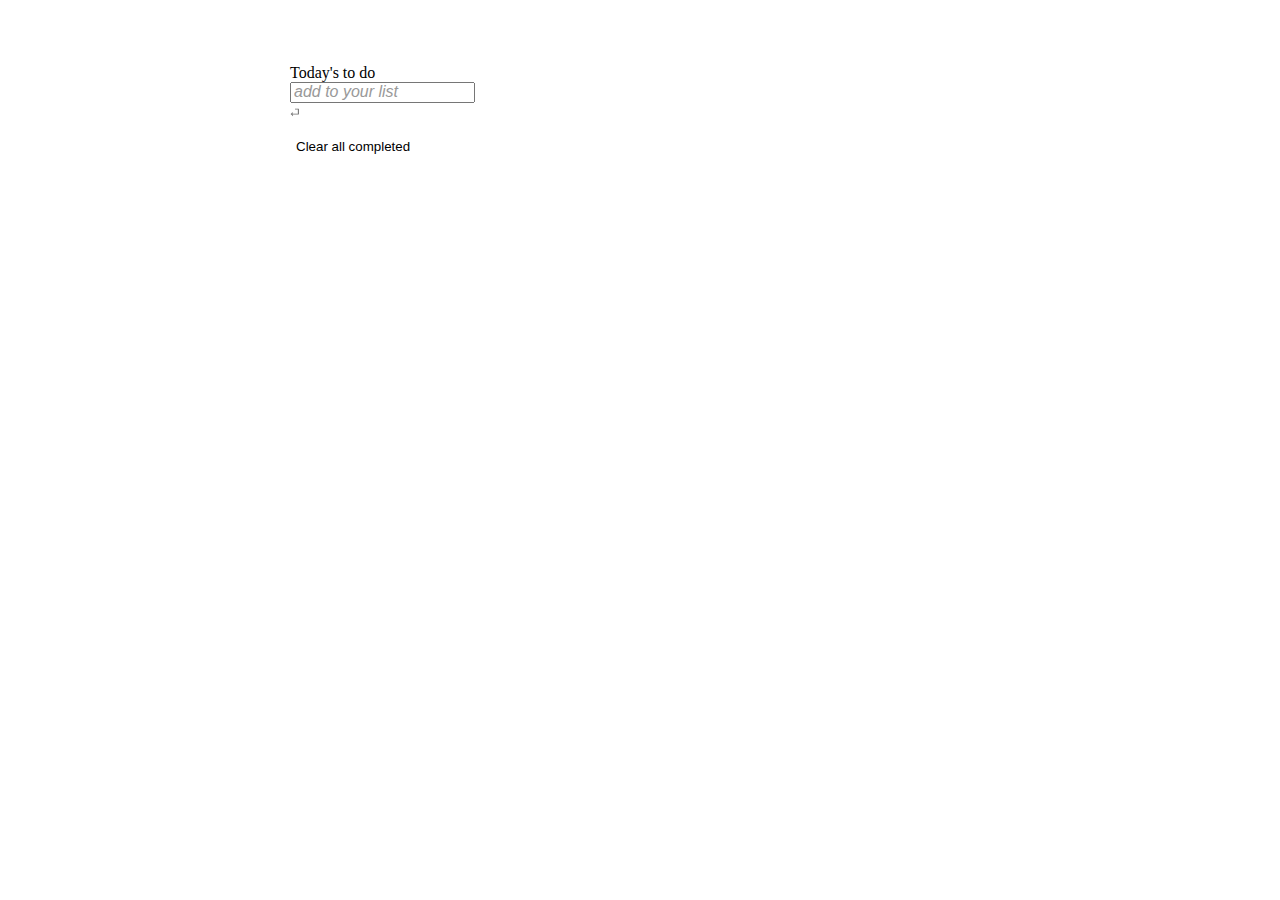
<file: dist/index.html>
<!DOCTYPE html>
<html lang="en">
  <head>
    <meta charset="UTF-8" />
    <meta name="viewport" content="width=device-width, initial-scale=1.0" />
    <title>To Do List</title>
    <link
      rel="stylesheet"
      href="https://cdnjs.cloudflare.com/ajax/libs/font-awesome/6.3.0/css/all.min.css"
      integrity="sha512-SzlrxWUlpfuzQ+pcUCosxcglQRNAq/DZjVsC0lE40xsADsfeQoEypE+enwcOiGjk/bSuGGKHEyjSoQ1zVisanQ=="
      crossorigin="anonymous"
      referrerpolicy="no-referrer"
    />
    <link
      rel="stylesheet"
      href="https://cdn.jsdelivr.net/npm/bootstrap@5.2.3/dist/css/bootstrap.min.css"
      integrity="sha384-rbsA2VBKQhggwzxH7pPCaAqO46MgnOM80zW1RWuH61DGLwZJEdK2Kadq2F9CUG65"
      crossorigin="anonymous"
    />
  <script defer src="main.js"></script></head>
  <body>
    <div class="todolist-container shadow p-3 mb-5 bg-white rounded">
      <div
        class="d-flex justify-content-between border-bottom border-opacity-10 p-3"
      >
        <div><span>Today's to do</span></div>
        <div>
          <span><i class="fa-solid fa-rotate"></i></span>
        </div>
      </div>
      <div
        class="border-bottom border-opacity-10 p-3 d-flex justify-content-between"
      >
        <div>
          <input
            type="text"
            class="border-0 addList"
            placeholder="add to your list"
            id="add"
          />
        </div>
        <div>
          <img class="arrow" src="img/R.png" alt="arrow" />
        </div>
      </div>
      <ul id="todolist" class="list-unstyled"></ul>
      <div class="text-center mb-3">
        <button id="clear">Clear all completed</button>
      </div>
    </div>
    <script src="https://cdn.jsdelivr.net/npm/bootstrap@5.2.3/dist/js/bootstrap.min.js"></script>
  </body>
</html>
</file>
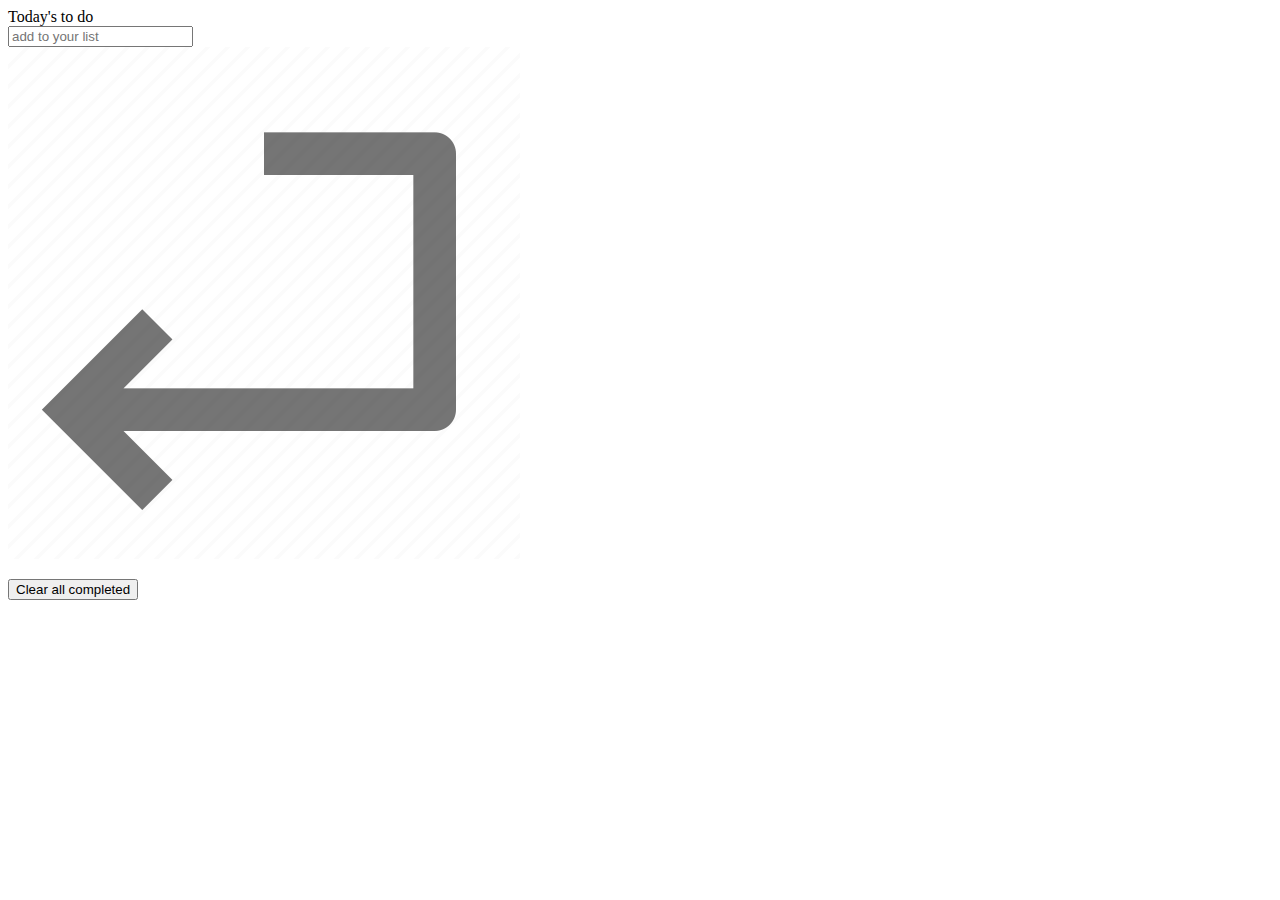
<file: src/index.html>
<!DOCTYPE html>
<html lang="en">
  <head>
    <meta charset="UTF-8" />
    <meta name="viewport" content="width=device-width, initial-scale=1.0" />
    <title>To Do List</title>
    <link
      rel="stylesheet"
      href="https://cdnjs.cloudflare.com/ajax/libs/font-awesome/6.3.0/css/all.min.css"
      integrity="sha512-SzlrxWUlpfuzQ+pcUCosxcglQRNAq/DZjVsC0lE40xsADsfeQoEypE+enwcOiGjk/bSuGGKHEyjSoQ1zVisanQ=="
      crossorigin="anonymous"
      referrerpolicy="no-referrer"
    />
    <link
      rel="stylesheet"
      href="https://cdn.jsdelivr.net/npm/bootstrap@5.2.3/dist/css/bootstrap.min.css"
      integrity="sha384-rbsA2VBKQhggwzxH7pPCaAqO46MgnOM80zW1RWuH61DGLwZJEdK2Kadq2F9CUG65"
      crossorigin="anonymous"
    />
  </head>
  <body>
    <div class="todolist-container shadow p-3 mb-5 bg-white rounded">
      <div
        class="d-flex justify-content-between border-bottom border-opacity-10 p-3"
      >
        <div><span>Today's to do</span></div>
        <div>
          <span><i class="fa-solid fa-rotate"></i></span>
        </div>
      </div>
      <div
        class="border-bottom border-opacity-10 p-3 d-flex justify-content-between"
      >
        <div>
          <input
            type="text"
            class="border-0 addList"
            placeholder="add to your list"
            id="add"
          />
        </div>
        <div>
          <img class="arrow" src="./assets/R.png" alt="arrow" />
        </div>
      </div>
      <ul id="todolist" class="list-unstyled"></ul>
      <div class="text-center mb-3">
        <button type="button" id="clear">Clear all completed</button>
      </div>
    </div>
    <script src="https://cdn.jsdelivr.net/npm/bootstrap@5.2.3/dist/js/bootstrap.min.js"></script>
  </body>
</html>
</file>
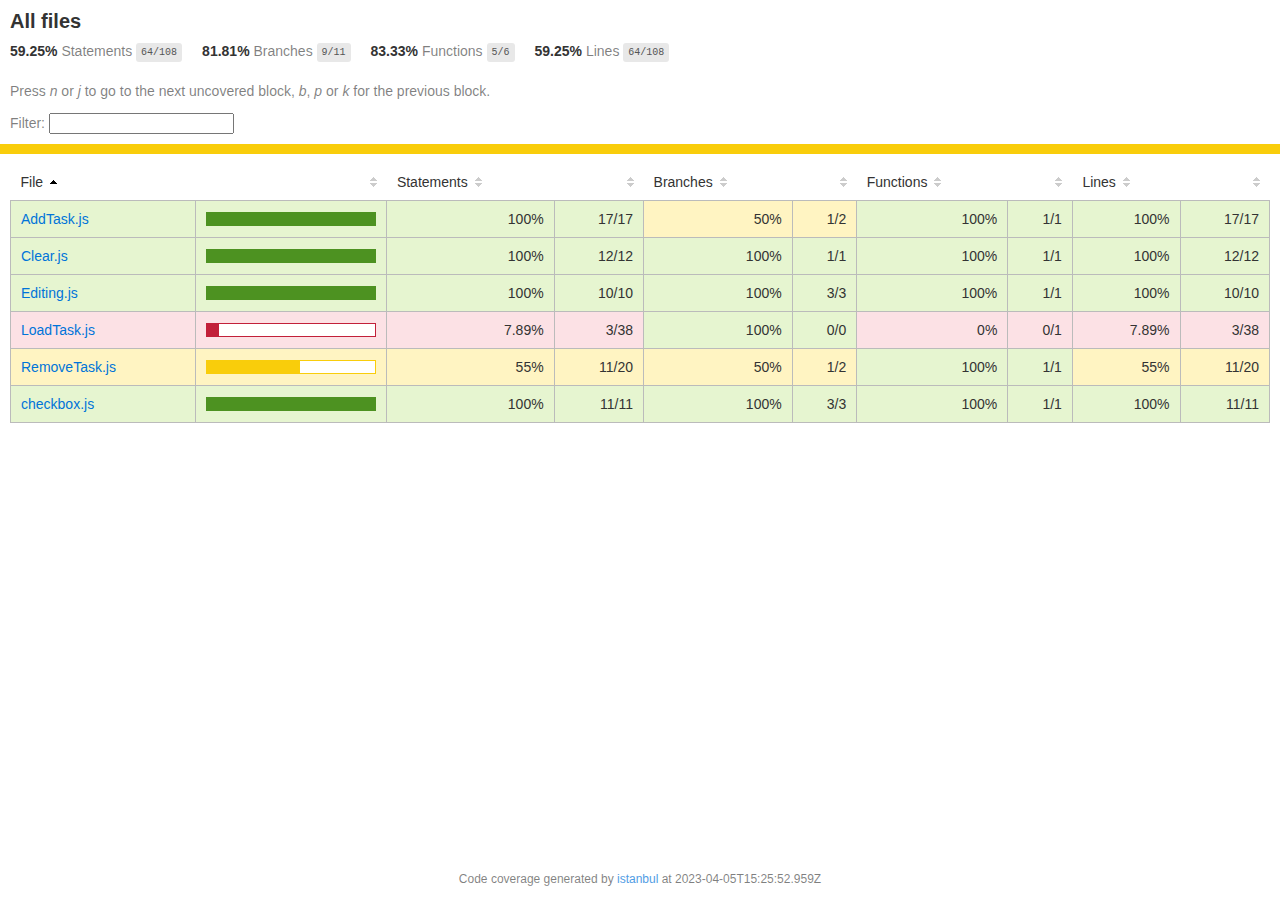
<file: coverage/lcov-report/index.html>
<!doctype html>
<html lang="en">

<head>
    <title>Code coverage report for All files</title>
    <meta charset="utf-8" />
    <link rel="stylesheet" href="prettify.css" />
    <link rel="stylesheet" href="base.css" />
    <link rel="shortcut icon" type="image/x-icon" href="favicon.png" />
    <meta name="viewport" content="width=device-width, initial-scale=1" />
    <style type='text/css'>
        .coverage-summary .sorter {
            background-image: url(sort-arrow-sprite.png);
        }
    </style>
</head>
    
<body>
<div class='wrapper'>
    <div class='pad1'>
        <h1>All files</h1>
        <div class='clearfix'>
            
            <div class='fl pad1y space-right2'>
                <span class="strong">59.25% </span>
                <span class="quiet">Statements</span>
                <span class='fraction'>64/108</span>
            </div>
        
            
            <div class='fl pad1y space-right2'>
                <span class="strong">81.81% </span>
                <span class="quiet">Branches</span>
                <span class='fraction'>9/11</span>
            </div>
        
            
            <div class='fl pad1y space-right2'>
                <span class="strong">83.33% </span>
                <span class="quiet">Functions</span>
                <span class='fraction'>5/6</span>
            </div>
        
            
            <div class='fl pad1y space-right2'>
                <span class="strong">59.25% </span>
                <span class="quiet">Lines</span>
                <span class='fraction'>64/108</span>
            </div>
        
            
        </div>
        <p class="quiet">
            Press <em>n</em> or <em>j</em> to go to the next uncovered block, <em>b</em>, <em>p</em> or <em>k</em> for the previous block.
        </p>
        <template id="filterTemplate">
            <div class="quiet">
                Filter:
                <input oninput="onInput()" type="search" id="fileSearch">
            </div>
        </template>
    </div>
    <div class='status-line medium'></div>
    <div class="pad1">
<table class="coverage-summary">
<thead>
<tr>
   <th data-col="file" data-fmt="html" data-html="true" class="file">File</th>
   <th data-col="pic" data-type="number" data-fmt="html" data-html="true" class="pic"></th>
   <th data-col="statements" data-type="number" data-fmt="pct" class="pct">Statements</th>
   <th data-col="statements_raw" data-type="number" data-fmt="html" class="abs"></th>
   <th data-col="branches" data-type="number" data-fmt="pct" class="pct">Branches</th>
   <th data-col="branches_raw" data-type="number" data-fmt="html" class="abs"></th>
   <th data-col="functions" data-type="number" data-fmt="pct" class="pct">Functions</th>
   <th data-col="functions_raw" data-type="number" data-fmt="html" class="abs"></th>
   <th data-col="lines" data-type="number" data-fmt="pct" class="pct">Lines</th>
   <th data-col="lines_raw" data-type="number" data-fmt="html" class="abs"></th>
</tr>
</thead>
<tbody><tr>
	<td class="file high" data-value="AddTask.js"><a href="AddTask.js.html">AddTask.js</a></td>
	<td data-value="100" class="pic high">
	<div class="chart"><div class="cover-fill cover-full" style="width: 100%"></div><div class="cover-empty" style="width: 0%"></div></div>
	</td>
	<td data-value="100" class="pct high">100%</td>
	<td data-value="17" class="abs high">17/17</td>
	<td data-value="50" class="pct medium">50%</td>
	<td data-value="2" class="abs medium">1/2</td>
	<td data-value="100" class="pct high">100%</td>
	<td data-value="1" class="abs high">1/1</td>
	<td data-value="100" class="pct high">100%</td>
	<td data-value="17" class="abs high">17/17</td>
	</tr>

<tr>
	<td class="file high" data-value="Clear.js"><a href="Clear.js.html">Clear.js</a></td>
	<td data-value="100" class="pic high">
	<div class="chart"><div class="cover-fill cover-full" style="width: 100%"></div><div class="cover-empty" style="width: 0%"></div></div>
	</td>
	<td data-value="100" class="pct high">100%</td>
	<td data-value="12" class="abs high">12/12</td>
	<td data-value="100" class="pct high">100%</td>
	<td data-value="1" class="abs high">1/1</td>
	<td data-value="100" class="pct high">100%</td>
	<td data-value="1" class="abs high">1/1</td>
	<td data-value="100" class="pct high">100%</td>
	<td data-value="12" class="abs high">12/12</td>
	</tr>

<tr>
	<td class="file high" data-value="Editing.js"><a href="Editing.js.html">Editing.js</a></td>
	<td data-value="100" class="pic high">
	<div class="chart"><div class="cover-fill cover-full" style="width: 100%"></div><div class="cover-empty" style="width: 0%"></div></div>
	</td>
	<td data-value="100" class="pct high">100%</td>
	<td data-value="10" class="abs high">10/10</td>
	<td data-value="100" class="pct high">100%</td>
	<td data-value="3" class="abs high">3/3</td>
	<td data-value="100" class="pct high">100%</td>
	<td data-value="1" class="abs high">1/1</td>
	<td data-value="100" class="pct high">100%</td>
	<td data-value="10" class="abs high">10/10</td>
	</tr>

<tr>
	<td class="file low" data-value="LoadTask.js"><a href="LoadTask.js.html">LoadTask.js</a></td>
	<td data-value="7.89" class="pic low">
	<div class="chart"><div class="cover-fill" style="width: 7%"></div><div class="cover-empty" style="width: 93%"></div></div>
	</td>
	<td data-value="7.89" class="pct low">7.89%</td>
	<td data-value="38" class="abs low">3/38</td>
	<td data-value="100" class="pct high">100%</td>
	<td data-value="0" class="abs high">0/0</td>
	<td data-value="0" class="pct low">0%</td>
	<td data-value="1" class="abs low">0/1</td>
	<td data-value="7.89" class="pct low">7.89%</td>
	<td data-value="38" class="abs low">3/38</td>
	</tr>

<tr>
	<td class="file medium" data-value="RemoveTask.js"><a href="RemoveTask.js.html">RemoveTask.js</a></td>
	<td data-value="55" class="pic medium">
	<div class="chart"><div class="cover-fill" style="width: 55%"></div><div class="cover-empty" style="width: 45%"></div></div>
	</td>
	<td data-value="55" class="pct medium">55%</td>
	<td data-value="20" class="abs medium">11/20</td>
	<td data-value="50" class="pct medium">50%</td>
	<td data-value="2" class="abs medium">1/2</td>
	<td data-value="100" class="pct high">100%</td>
	<td data-value="1" class="abs high">1/1</td>
	<td data-value="55" class="pct medium">55%</td>
	<td data-value="20" class="abs medium">11/20</td>
	</tr>

<tr>
	<td class="file high" data-value="checkbox.js"><a href="checkbox.js.html">checkbox.js</a></td>
	<td data-value="100" class="pic high">
	<div class="chart"><div class="cover-fill cover-full" style="width: 100%"></div><div class="cover-empty" style="width: 0%"></div></div>
	</td>
	<td data-value="100" class="pct high">100%</td>
	<td data-value="11" class="abs high">11/11</td>
	<td data-value="100" class="pct high">100%</td>
	<td data-value="3" class="abs high">3/3</td>
	<td data-value="100" class="pct high">100%</td>
	<td data-value="1" class="abs high">1/1</td>
	<td data-value="100" class="pct high">100%</td>
	<td data-value="11" class="abs high">11/11</td>
	</tr>

</tbody>
</table>
</div>
                <div class='push'></div><!-- for sticky footer -->
            </div><!-- /wrapper -->
            <div class='footer quiet pad2 space-top1 center small'>
                Code coverage generated by
                <a href="https://istanbul.js.org/" target="_blank" rel="noopener noreferrer">istanbul</a>
                at 2023-04-05T15:25:52.959Z
            </div>
        <script src="prettify.js"></script>
        <script>
            window.onload = function () {
                prettyPrint();
            };
        </script>
        <script src="sorter.js"></script>
        <script src="block-navigation.js"></script>
    </body>
</html>
</file>
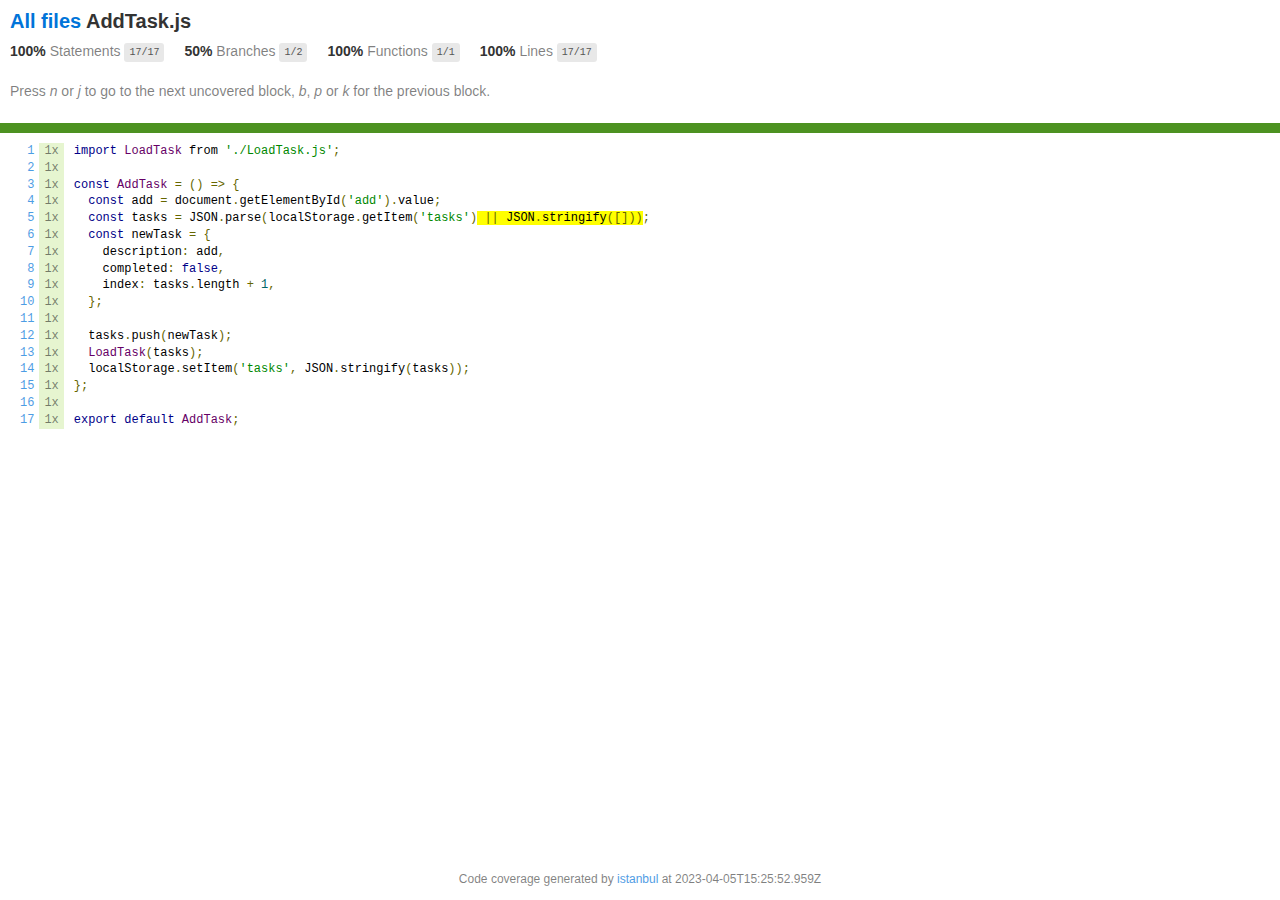
<file: coverage/lcov-report/AddTask.js.html>
<!doctype html>
<html lang="en">

<head>
    <title>Code coverage report for AddTask.js</title>
    <meta charset="utf-8" />
    <link rel="stylesheet" href="prettify.css" />
    <link rel="stylesheet" href="base.css" />
    <link rel="shortcut icon" type="image/x-icon" href="favicon.png" />
    <meta name="viewport" content="width=device-width, initial-scale=1" />
    <style type='text/css'>
        .coverage-summary .sorter {
            background-image: url(sort-arrow-sprite.png);
        }
    </style>
</head>
    
<body>
<div class='wrapper'>
    <div class='pad1'>
        <h1><a href="index.html">All files</a> AddTask.js</h1>
        <div class='clearfix'>
            
            <div class='fl pad1y space-right2'>
                <span class="strong">100% </span>
                <span class="quiet">Statements</span>
                <span class='fraction'>17/17</span>
            </div>
        
            
            <div class='fl pad1y space-right2'>
                <span class="strong">50% </span>
                <span class="quiet">Branches</span>
                <span class='fraction'>1/2</span>
            </div>
        
            
            <div class='fl pad1y space-right2'>
                <span class="strong">100% </span>
                <span class="quiet">Functions</span>
                <span class='fraction'>1/1</span>
            </div>
        
            
            <div class='fl pad1y space-right2'>
                <span class="strong">100% </span>
                <span class="quiet">Lines</span>
                <span class='fraction'>17/17</span>
            </div>
        
            
        </div>
        <p class="quiet">
            Press <em>n</em> or <em>j</em> to go to the next uncovered block, <em>b</em>, <em>p</em> or <em>k</em> for the previous block.
        </p>
        <template id="filterTemplate">
            <div class="quiet">
                Filter:
                <input oninput="onInput()" type="search" id="fileSearch">
            </div>
        </template>
    </div>
    <div class='status-line high'></div>
    <pre><table class="coverage">
<tr><td class="line-count quiet"><a name='L1'></a><a href='#L1'>1</a>
<a name='L2'></a><a href='#L2'>2</a>
<a name='L3'></a><a href='#L3'>3</a>
<a name='L4'></a><a href='#L4'>4</a>
<a name='L5'></a><a href='#L5'>5</a>
<a name='L6'></a><a href='#L6'>6</a>
<a name='L7'></a><a href='#L7'>7</a>
<a name='L8'></a><a href='#L8'>8</a>
<a name='L9'></a><a href='#L9'>9</a>
<a name='L10'></a><a href='#L10'>10</a>
<a name='L11'></a><a href='#L11'>11</a>
<a name='L12'></a><a href='#L12'>12</a>
<a name='L13'></a><a href='#L13'>13</a>
<a name='L14'></a><a href='#L14'>14</a>
<a name='L15'></a><a href='#L15'>15</a>
<a name='L16'></a><a href='#L16'>16</a>
<a name='L17'></a><a href='#L17'>17</a></td><td class="line-coverage quiet"><span class="cline-any cline-yes">1x</span>
<span class="cline-any cline-yes">1x</span>
<span class="cline-any cline-yes">1x</span>
<span class="cline-any cline-yes">1x</span>
<span class="cline-any cline-yes">1x</span>
<span class="cline-any cline-yes">1x</span>
<span class="cline-any cline-yes">1x</span>
<span class="cline-any cline-yes">1x</span>
<span class="cline-any cline-yes">1x</span>
<span class="cline-any cline-yes">1x</span>
<span class="cline-any cline-yes">1x</span>
<span class="cline-any cline-yes">1x</span>
<span class="cline-any cline-yes">1x</span>
<span class="cline-any cline-yes">1x</span>
<span class="cline-any cline-yes">1x</span>
<span class="cline-any cline-yes">1x</span>
<span class="cline-any cline-yes">1x</span></td><td class="text"><pre class="prettyprint lang-js">import LoadTask from './LoadTask.js';
&nbsp;
const AddTask = () =&gt; {
  const add = document.getElementById('add').value;
  const tasks = JSON.parse(localStorage.getItem('tasks')<span class="branch-0 cbranch-no" title="branch not covered" > || JSON.stringify([]))</span>;
  const newTask = {
    description: add,
    completed: false,
    index: tasks.length + 1,
  };
&nbsp;
  tasks.push(newTask);
  LoadTask(tasks);
  localStorage.setItem('tasks', JSON.stringify(tasks));
};
&nbsp;
export default AddTask;</pre></td></tr></table></pre>

                <div class='push'></div><!-- for sticky footer -->
            </div><!-- /wrapper -->
            <div class='footer quiet pad2 space-top1 center small'>
                Code coverage generated by
                <a href="https://istanbul.js.org/" target="_blank" rel="noopener noreferrer">istanbul</a>
                at 2023-04-05T15:25:52.959Z
            </div>
        <script src="prettify.js"></script>
        <script>
            window.onload = function () {
                prettyPrint();
            };
        </script>
        <script src="sorter.js"></script>
        <script src="block-navigation.js"></script>
    </body>
</html>
</file>
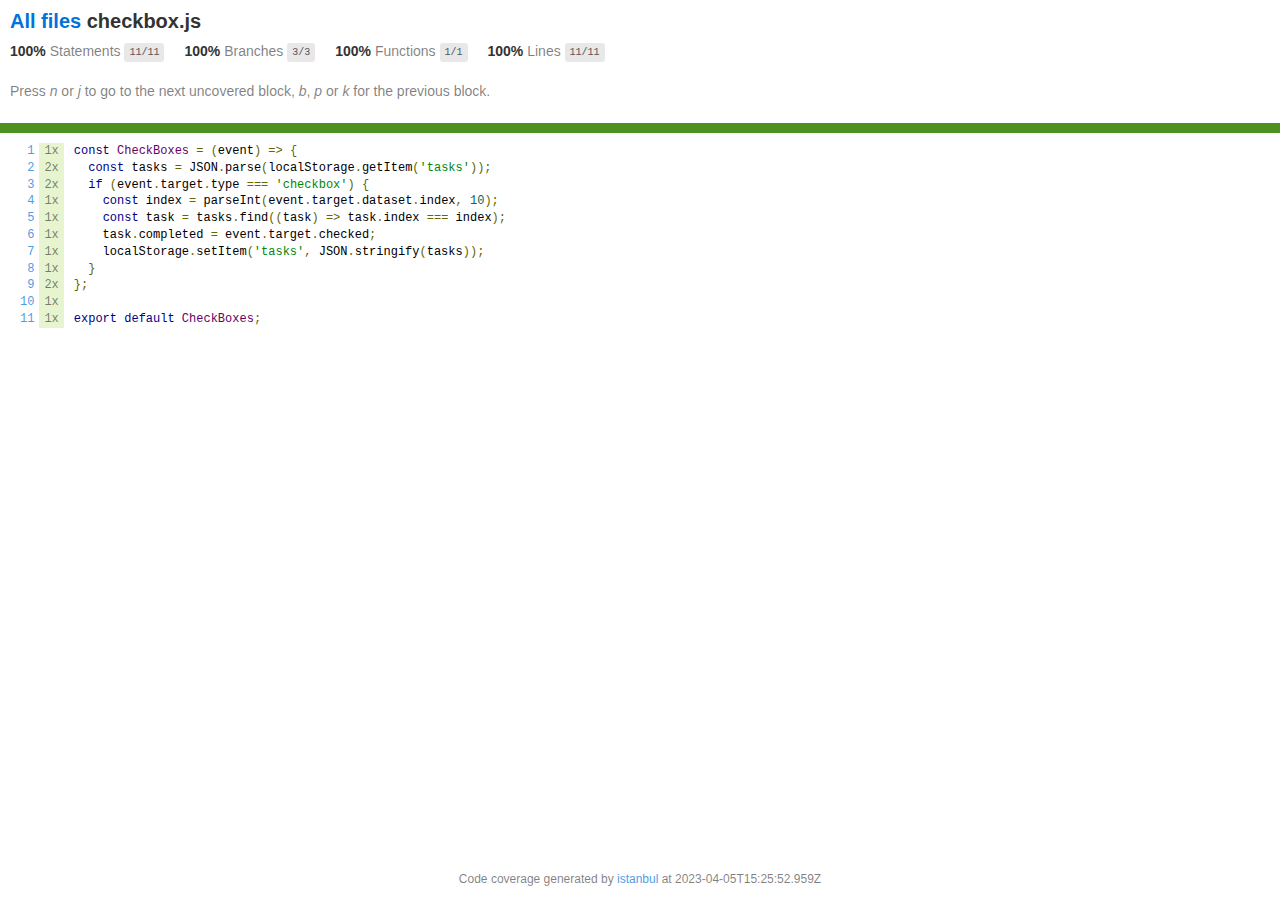
<file: coverage/lcov-report/checkbox.js.html>
<!doctype html>
<html lang="en">

<head>
    <title>Code coverage report for checkbox.js</title>
    <meta charset="utf-8" />
    <link rel="stylesheet" href="prettify.css" />
    <link rel="stylesheet" href="base.css" />
    <link rel="shortcut icon" type="image/x-icon" href="favicon.png" />
    <meta name="viewport" content="width=device-width, initial-scale=1" />
    <style type='text/css'>
        .coverage-summary .sorter {
            background-image: url(sort-arrow-sprite.png);
        }
    </style>
</head>
    
<body>
<div class='wrapper'>
    <div class='pad1'>
        <h1><a href="index.html">All files</a> checkbox.js</h1>
        <div class='clearfix'>
            
            <div class='fl pad1y space-right2'>
                <span class="strong">100% </span>
                <span class="quiet">Statements</span>
                <span class='fraction'>11/11</span>
            </div>
        
            
            <div class='fl pad1y space-right2'>
                <span class="strong">100% </span>
                <span class="quiet">Branches</span>
                <span class='fraction'>3/3</span>
            </div>
        
            
            <div class='fl pad1y space-right2'>
                <span class="strong">100% </span>
                <span class="quiet">Functions</span>
                <span class='fraction'>1/1</span>
            </div>
        
            
            <div class='fl pad1y space-right2'>
                <span class="strong">100% </span>
                <span class="quiet">Lines</span>
                <span class='fraction'>11/11</span>
            </div>
        
            
        </div>
        <p class="quiet">
            Press <em>n</em> or <em>j</em> to go to the next uncovered block, <em>b</em>, <em>p</em> or <em>k</em> for the previous block.
        </p>
        <template id="filterTemplate">
            <div class="quiet">
                Filter:
                <input oninput="onInput()" type="search" id="fileSearch">
            </div>
        </template>
    </div>
    <div class='status-line high'></div>
    <pre><table class="coverage">
<tr><td class="line-count quiet"><a name='L1'></a><a href='#L1'>1</a>
<a name='L2'></a><a href='#L2'>2</a>
<a name='L3'></a><a href='#L3'>3</a>
<a name='L4'></a><a href='#L4'>4</a>
<a name='L5'></a><a href='#L5'>5</a>
<a name='L6'></a><a href='#L6'>6</a>
<a name='L7'></a><a href='#L7'>7</a>
<a name='L8'></a><a href='#L8'>8</a>
<a name='L9'></a><a href='#L9'>9</a>
<a name='L10'></a><a href='#L10'>10</a>
<a name='L11'></a><a href='#L11'>11</a></td><td class="line-coverage quiet"><span class="cline-any cline-yes">1x</span>
<span class="cline-any cline-yes">2x</span>
<span class="cline-any cline-yes">2x</span>
<span class="cline-any cline-yes">1x</span>
<span class="cline-any cline-yes">1x</span>
<span class="cline-any cline-yes">1x</span>
<span class="cline-any cline-yes">1x</span>
<span class="cline-any cline-yes">1x</span>
<span class="cline-any cline-yes">2x</span>
<span class="cline-any cline-yes">1x</span>
<span class="cline-any cline-yes">1x</span></td><td class="text"><pre class="prettyprint lang-js">const CheckBoxes = (event) =&gt; {
  const tasks = JSON.parse(localStorage.getItem('tasks'));
  if (event.target.type === 'checkbox') {
    const index = parseInt(event.target.dataset.index, 10);
    const task = tasks.find((task) =&gt; task.index === index);
    task.completed = event.target.checked;
    localStorage.setItem('tasks', JSON.stringify(tasks));
  }
};
&nbsp;
export default CheckBoxes;</pre></td></tr></table></pre>

                <div class='push'></div><!-- for sticky footer -->
            </div><!-- /wrapper -->
            <div class='footer quiet pad2 space-top1 center small'>
                Code coverage generated by
                <a href="https://istanbul.js.org/" target="_blank" rel="noopener noreferrer">istanbul</a>
                at 2023-04-05T15:25:52.959Z
            </div>
        <script src="prettify.js"></script>
        <script>
            window.onload = function () {
                prettyPrint();
            };
        </script>
        <script src="sorter.js"></script>
        <script src="block-navigation.js"></script>
    </body>
</html>
</file>
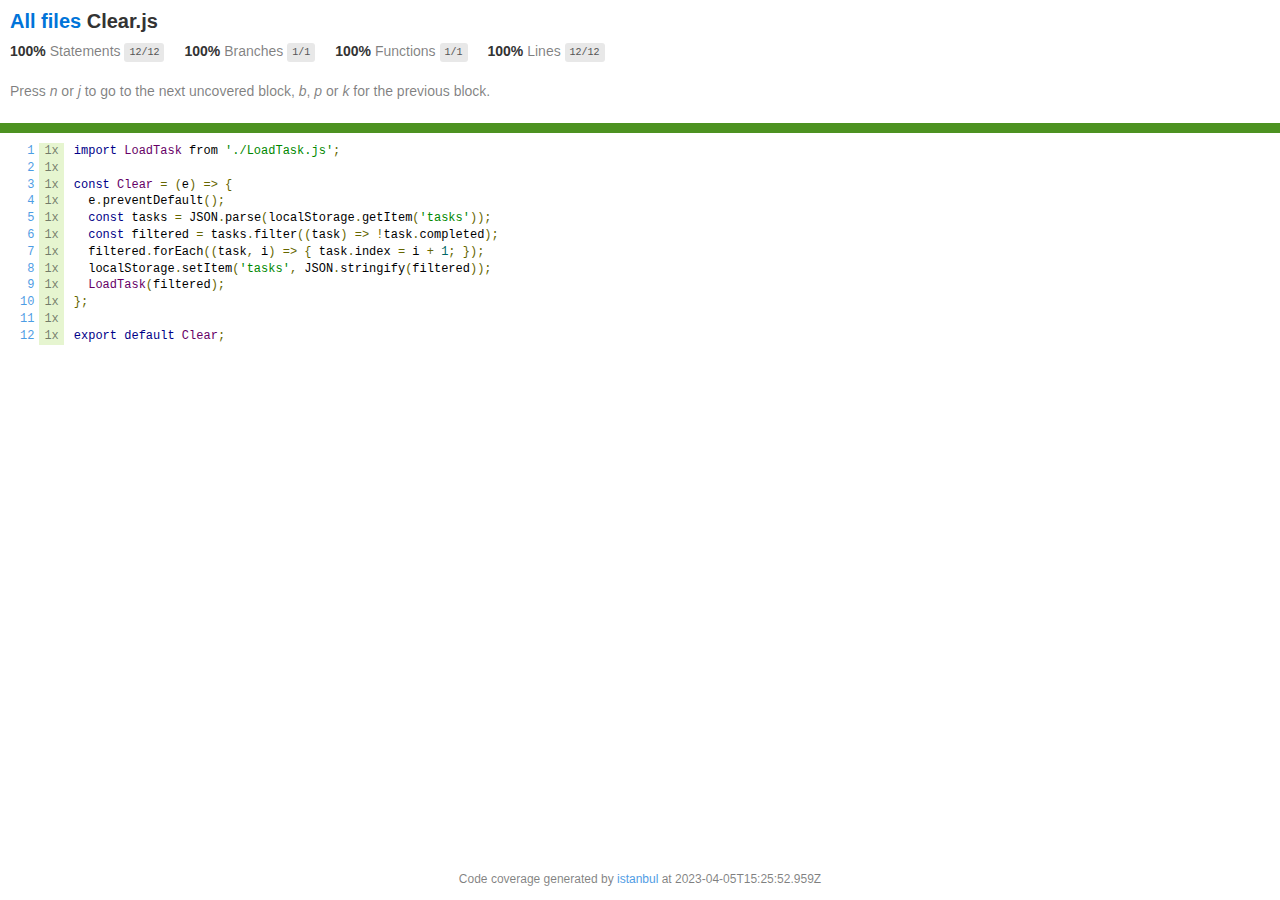
<file: coverage/lcov-report/Clear.js.html>
<!doctype html>
<html lang="en">

<head>
    <title>Code coverage report for Clear.js</title>
    <meta charset="utf-8" />
    <link rel="stylesheet" href="prettify.css" />
    <link rel="stylesheet" href="base.css" />
    <link rel="shortcut icon" type="image/x-icon" href="favicon.png" />
    <meta name="viewport" content="width=device-width, initial-scale=1" />
    <style type='text/css'>
        .coverage-summary .sorter {
            background-image: url(sort-arrow-sprite.png);
        }
    </style>
</head>
    
<body>
<div class='wrapper'>
    <div class='pad1'>
        <h1><a href="index.html">All files</a> Clear.js</h1>
        <div class='clearfix'>
            
            <div class='fl pad1y space-right2'>
                <span class="strong">100% </span>
                <span class="quiet">Statements</span>
                <span class='fraction'>12/12</span>
            </div>
        
            
            <div class='fl pad1y space-right2'>
                <span class="strong">100% </span>
                <span class="quiet">Branches</span>
                <span class='fraction'>1/1</span>
            </div>
        
            
            <div class='fl pad1y space-right2'>
                <span class="strong">100% </span>
                <span class="quiet">Functions</span>
                <span class='fraction'>1/1</span>
            </div>
        
            
            <div class='fl pad1y space-right2'>
                <span class="strong">100% </span>
                <span class="quiet">Lines</span>
                <span class='fraction'>12/12</span>
            </div>
        
            
        </div>
        <p class="quiet">
            Press <em>n</em> or <em>j</em> to go to the next uncovered block, <em>b</em>, <em>p</em> or <em>k</em> for the previous block.
        </p>
        <template id="filterTemplate">
            <div class="quiet">
                Filter:
                <input oninput="onInput()" type="search" id="fileSearch">
            </div>
        </template>
    </div>
    <div class='status-line high'></div>
    <pre><table class="coverage">
<tr><td class="line-count quiet"><a name='L1'></a><a href='#L1'>1</a>
<a name='L2'></a><a href='#L2'>2</a>
<a name='L3'></a><a href='#L3'>3</a>
<a name='L4'></a><a href='#L4'>4</a>
<a name='L5'></a><a href='#L5'>5</a>
<a name='L6'></a><a href='#L6'>6</a>
<a name='L7'></a><a href='#L7'>7</a>
<a name='L8'></a><a href='#L8'>8</a>
<a name='L9'></a><a href='#L9'>9</a>
<a name='L10'></a><a href='#L10'>10</a>
<a name='L11'></a><a href='#L11'>11</a>
<a name='L12'></a><a href='#L12'>12</a></td><td class="line-coverage quiet"><span class="cline-any cline-yes">1x</span>
<span class="cline-any cline-yes">1x</span>
<span class="cline-any cline-yes">1x</span>
<span class="cline-any cline-yes">1x</span>
<span class="cline-any cline-yes">1x</span>
<span class="cline-any cline-yes">1x</span>
<span class="cline-any cline-yes">1x</span>
<span class="cline-any cline-yes">1x</span>
<span class="cline-any cline-yes">1x</span>
<span class="cline-any cline-yes">1x</span>
<span class="cline-any cline-yes">1x</span>
<span class="cline-any cline-yes">1x</span></td><td class="text"><pre class="prettyprint lang-js">import LoadTask from './LoadTask.js';
&nbsp;
const Clear = (e) =&gt; {
  e.preventDefault();
  const tasks = JSON.parse(localStorage.getItem('tasks'));
  const filtered = tasks.filter((task) =&gt; !task.completed);
  filtered.forEach((task, i) =&gt; { task.index = i + 1; });
  localStorage.setItem('tasks', JSON.stringify(filtered));
  LoadTask(filtered);
};
&nbsp;
export default Clear;</pre></td></tr></table></pre>

                <div class='push'></div><!-- for sticky footer -->
            </div><!-- /wrapper -->
            <div class='footer quiet pad2 space-top1 center small'>
                Code coverage generated by
                <a href="https://istanbul.js.org/" target="_blank" rel="noopener noreferrer">istanbul</a>
                at 2023-04-05T15:25:52.959Z
            </div>
        <script src="prettify.js"></script>
        <script>
            window.onload = function () {
                prettyPrint();
            };
        </script>
        <script src="sorter.js"></script>
        <script src="block-navigation.js"></script>
    </body>
</html>
</file>
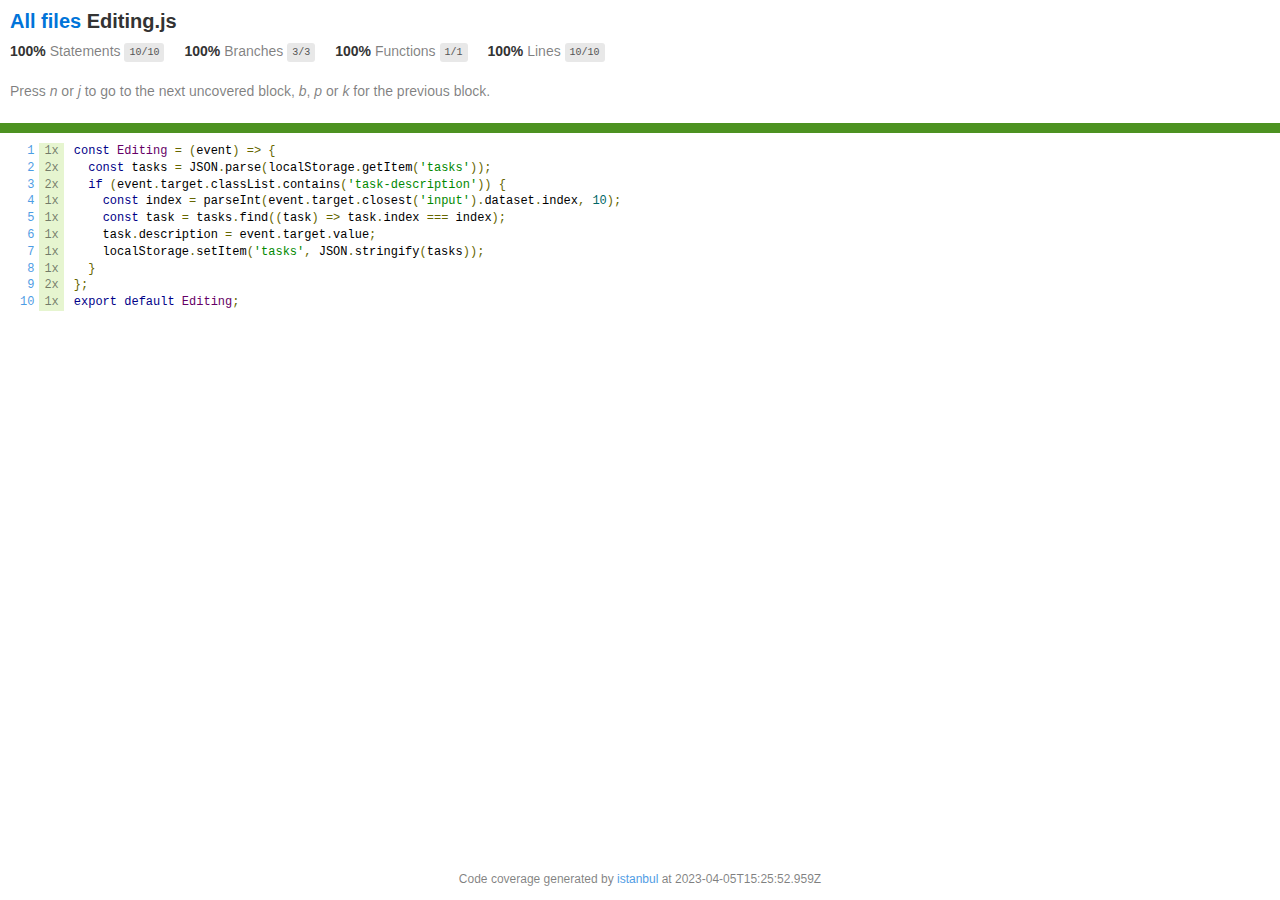
<file: coverage/lcov-report/Editing.js.html>
<!doctype html>
<html lang="en">

<head>
    <title>Code coverage report for Editing.js</title>
    <meta charset="utf-8" />
    <link rel="stylesheet" href="prettify.css" />
    <link rel="stylesheet" href="base.css" />
    <link rel="shortcut icon" type="image/x-icon" href="favicon.png" />
    <meta name="viewport" content="width=device-width, initial-scale=1" />
    <style type='text/css'>
        .coverage-summary .sorter {
            background-image: url(sort-arrow-sprite.png);
        }
    </style>
</head>
    
<body>
<div class='wrapper'>
    <div class='pad1'>
        <h1><a href="index.html">All files</a> Editing.js</h1>
        <div class='clearfix'>
            
            <div class='fl pad1y space-right2'>
                <span class="strong">100% </span>
                <span class="quiet">Statements</span>
                <span class='fraction'>10/10</span>
            </div>
        
            
            <div class='fl pad1y space-right2'>
                <span class="strong">100% </span>
                <span class="quiet">Branches</span>
                <span class='fraction'>3/3</span>
            </div>
        
            
            <div class='fl pad1y space-right2'>
                <span class="strong">100% </span>
                <span class="quiet">Functions</span>
                <span class='fraction'>1/1</span>
            </div>
        
            
            <div class='fl pad1y space-right2'>
                <span class="strong">100% </span>
                <span class="quiet">Lines</span>
                <span class='fraction'>10/10</span>
            </div>
        
            
        </div>
        <p class="quiet">
            Press <em>n</em> or <em>j</em> to go to the next uncovered block, <em>b</em>, <em>p</em> or <em>k</em> for the previous block.
        </p>
        <template id="filterTemplate">
            <div class="quiet">
                Filter:
                <input oninput="onInput()" type="search" id="fileSearch">
            </div>
        </template>
    </div>
    <div class='status-line high'></div>
    <pre><table class="coverage">
<tr><td class="line-count quiet"><a name='L1'></a><a href='#L1'>1</a>
<a name='L2'></a><a href='#L2'>2</a>
<a name='L3'></a><a href='#L3'>3</a>
<a name='L4'></a><a href='#L4'>4</a>
<a name='L5'></a><a href='#L5'>5</a>
<a name='L6'></a><a href='#L6'>6</a>
<a name='L7'></a><a href='#L7'>7</a>
<a name='L8'></a><a href='#L8'>8</a>
<a name='L9'></a><a href='#L9'>9</a>
<a name='L10'></a><a href='#L10'>10</a></td><td class="line-coverage quiet"><span class="cline-any cline-yes">1x</span>
<span class="cline-any cline-yes">2x</span>
<span class="cline-any cline-yes">2x</span>
<span class="cline-any cline-yes">1x</span>
<span class="cline-any cline-yes">1x</span>
<span class="cline-any cline-yes">1x</span>
<span class="cline-any cline-yes">1x</span>
<span class="cline-any cline-yes">1x</span>
<span class="cline-any cline-yes">2x</span>
<span class="cline-any cline-yes">1x</span></td><td class="text"><pre class="prettyprint lang-js">const Editing = (event) =&gt; {
  const tasks = JSON.parse(localStorage.getItem('tasks'));
  if (event.target.classList.contains('task-description')) {
    const index = parseInt(event.target.closest('input').dataset.index, 10);
    const task = tasks.find((task) =&gt; task.index === index);
    task.description = event.target.value;
    localStorage.setItem('tasks', JSON.stringify(tasks));
  }
};
export default Editing;</pre></td></tr></table></pre>

                <div class='push'></div><!-- for sticky footer -->
            </div><!-- /wrapper -->
            <div class='footer quiet pad2 space-top1 center small'>
                Code coverage generated by
                <a href="https://istanbul.js.org/" target="_blank" rel="noopener noreferrer">istanbul</a>
                at 2023-04-05T15:25:52.959Z
            </div>
        <script src="prettify.js"></script>
        <script>
            window.onload = function () {
                prettyPrint();
            };
        </script>
        <script src="sorter.js"></script>
        <script src="block-navigation.js"></script>
    </body>
</html>
</file>
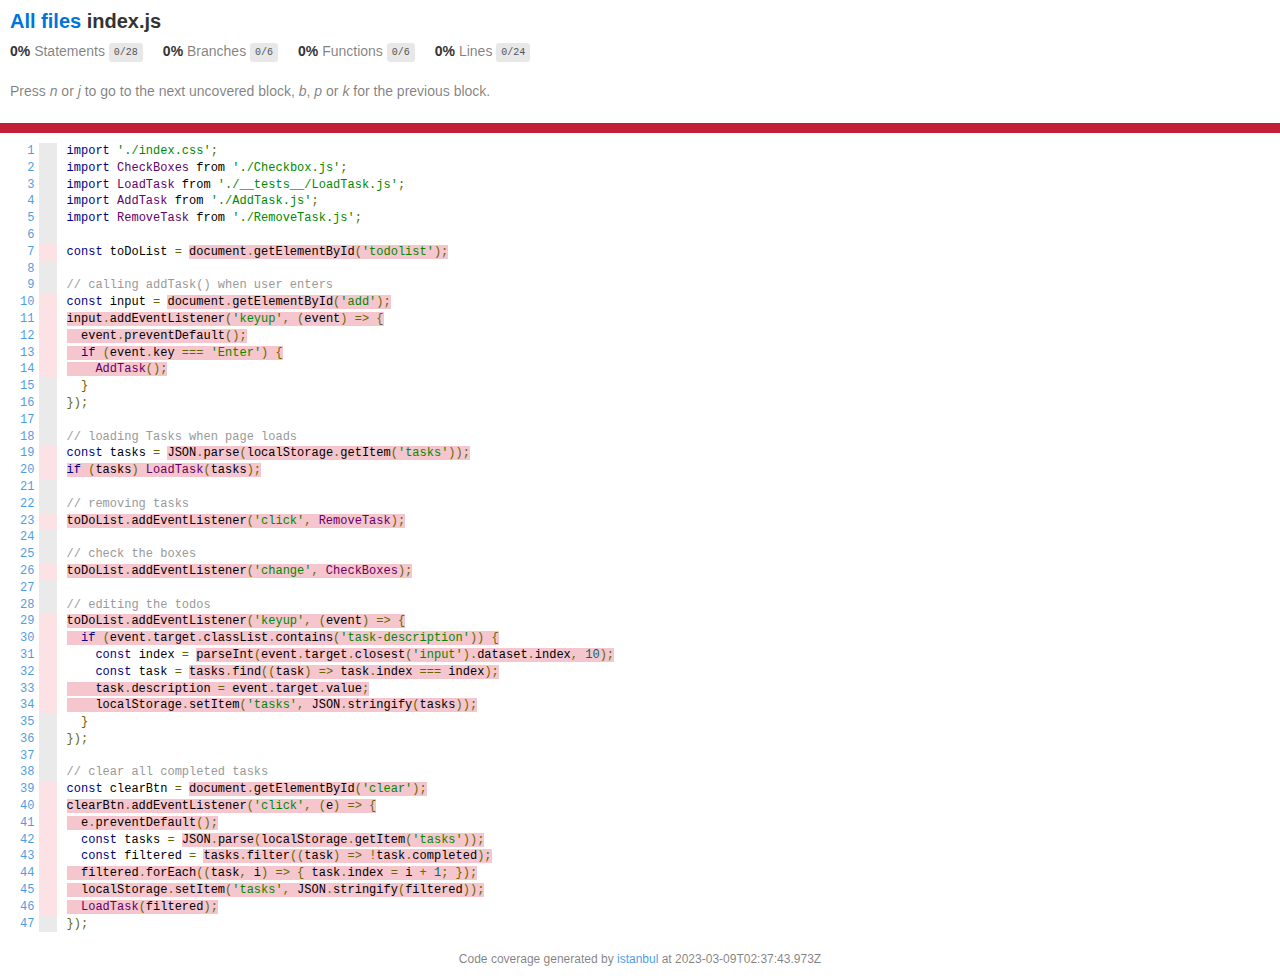
<file: coverage/lcov-report/index.js.html>
<!doctype html>
<html lang="en">

<head>
    <title>Code coverage report for index.js</title>
    <meta charset="utf-8" />
    <link rel="stylesheet" href="prettify.css" />
    <link rel="stylesheet" href="base.css" />
    <link rel="shortcut icon" type="image/x-icon" href="favicon.png" />
    <meta name="viewport" content="width=device-width, initial-scale=1" />
    <style type='text/css'>
        .coverage-summary .sorter {
            background-image: url(sort-arrow-sprite.png);
        }
    </style>
</head>
    
<body>
<div class='wrapper'>
    <div class='pad1'>
        <h1><a href="index.html">All files</a> index.js</h1>
        <div class='clearfix'>
            
            <div class='fl pad1y space-right2'>
                <span class="strong">0% </span>
                <span class="quiet">Statements</span>
                <span class='fraction'>0/28</span>
            </div>
        
            
            <div class='fl pad1y space-right2'>
                <span class="strong">0% </span>
                <span class="quiet">Branches</span>
                <span class='fraction'>0/6</span>
            </div>
        
            
            <div class='fl pad1y space-right2'>
                <span class="strong">0% </span>
                <span class="quiet">Functions</span>
                <span class='fraction'>0/6</span>
            </div>
        
            
            <div class='fl pad1y space-right2'>
                <span class="strong">0% </span>
                <span class="quiet">Lines</span>
                <span class='fraction'>0/24</span>
            </div>
        
            
        </div>
        <p class="quiet">
            Press <em>n</em> or <em>j</em> to go to the next uncovered block, <em>b</em>, <em>p</em> or <em>k</em> for the previous block.
        </p>
        <template id="filterTemplate">
            <div class="quiet">
                Filter:
                <input oninput="onInput()" type="search" id="fileSearch">
            </div>
        </template>
    </div>
    <div class='status-line low'></div>
    <pre><table class="coverage">
<tr><td class="line-count quiet"><a name='L1'></a><a href='#L1'>1</a>
<a name='L2'></a><a href='#L2'>2</a>
<a name='L3'></a><a href='#L3'>3</a>
<a name='L4'></a><a href='#L4'>4</a>
<a name='L5'></a><a href='#L5'>5</a>
<a name='L6'></a><a href='#L6'>6</a>
<a name='L7'></a><a href='#L7'>7</a>
<a name='L8'></a><a href='#L8'>8</a>
<a name='L9'></a><a href='#L9'>9</a>
<a name='L10'></a><a href='#L10'>10</a>
<a name='L11'></a><a href='#L11'>11</a>
<a name='L12'></a><a href='#L12'>12</a>
<a name='L13'></a><a href='#L13'>13</a>
<a name='L14'></a><a href='#L14'>14</a>
<a name='L15'></a><a href='#L15'>15</a>
<a name='L16'></a><a href='#L16'>16</a>
<a name='L17'></a><a href='#L17'>17</a>
<a name='L18'></a><a href='#L18'>18</a>
<a name='L19'></a><a href='#L19'>19</a>
<a name='L20'></a><a href='#L20'>20</a>
<a name='L21'></a><a href='#L21'>21</a>
<a name='L22'></a><a href='#L22'>22</a>
<a name='L23'></a><a href='#L23'>23</a>
<a name='L24'></a><a href='#L24'>24</a>
<a name='L25'></a><a href='#L25'>25</a>
<a name='L26'></a><a href='#L26'>26</a>
<a name='L27'></a><a href='#L27'>27</a>
<a name='L28'></a><a href='#L28'>28</a>
<a name='L29'></a><a href='#L29'>29</a>
<a name='L30'></a><a href='#L30'>30</a>
<a name='L31'></a><a href='#L31'>31</a>
<a name='L32'></a><a href='#L32'>32</a>
<a name='L33'></a><a href='#L33'>33</a>
<a name='L34'></a><a href='#L34'>34</a>
<a name='L35'></a><a href='#L35'>35</a>
<a name='L36'></a><a href='#L36'>36</a>
<a name='L37'></a><a href='#L37'>37</a>
<a name='L38'></a><a href='#L38'>38</a>
<a name='L39'></a><a href='#L39'>39</a>
<a name='L40'></a><a href='#L40'>40</a>
<a name='L41'></a><a href='#L41'>41</a>
<a name='L42'></a><a href='#L42'>42</a>
<a name='L43'></a><a href='#L43'>43</a>
<a name='L44'></a><a href='#L44'>44</a>
<a name='L45'></a><a href='#L45'>45</a>
<a name='L46'></a><a href='#L46'>46</a>
<a name='L47'></a><a href='#L47'>47</a></td><td class="line-coverage quiet"><span class="cline-any cline-neutral">&nbsp;</span>
<span class="cline-any cline-neutral">&nbsp;</span>
<span class="cline-any cline-neutral">&nbsp;</span>
<span class="cline-any cline-neutral">&nbsp;</span>
<span class="cline-any cline-neutral">&nbsp;</span>
<span class="cline-any cline-neutral">&nbsp;</span>
<span class="cline-any cline-no">&nbsp;</span>
<span class="cline-any cline-neutral">&nbsp;</span>
<span class="cline-any cline-neutral">&nbsp;</span>
<span class="cline-any cline-no">&nbsp;</span>
<span class="cline-any cline-no">&nbsp;</span>
<span class="cline-any cline-no">&nbsp;</span>
<span class="cline-any cline-no">&nbsp;</span>
<span class="cline-any cline-no">&nbsp;</span>
<span class="cline-any cline-neutral">&nbsp;</span>
<span class="cline-any cline-neutral">&nbsp;</span>
<span class="cline-any cline-neutral">&nbsp;</span>
<span class="cline-any cline-neutral">&nbsp;</span>
<span class="cline-any cline-no">&nbsp;</span>
<span class="cline-any cline-no">&nbsp;</span>
<span class="cline-any cline-neutral">&nbsp;</span>
<span class="cline-any cline-neutral">&nbsp;</span>
<span class="cline-any cline-no">&nbsp;</span>
<span class="cline-any cline-neutral">&nbsp;</span>
<span class="cline-any cline-neutral">&nbsp;</span>
<span class="cline-any cline-no">&nbsp;</span>
<span class="cline-any cline-neutral">&nbsp;</span>
<span class="cline-any cline-neutral">&nbsp;</span>
<span class="cline-any cline-no">&nbsp;</span>
<span class="cline-any cline-no">&nbsp;</span>
<span class="cline-any cline-no">&nbsp;</span>
<span class="cline-any cline-no">&nbsp;</span>
<span class="cline-any cline-no">&nbsp;</span>
<span class="cline-any cline-no">&nbsp;</span>
<span class="cline-any cline-neutral">&nbsp;</span>
<span class="cline-any cline-neutral">&nbsp;</span>
<span class="cline-any cline-neutral">&nbsp;</span>
<span class="cline-any cline-neutral">&nbsp;</span>
<span class="cline-any cline-no">&nbsp;</span>
<span class="cline-any cline-no">&nbsp;</span>
<span class="cline-any cline-no">&nbsp;</span>
<span class="cline-any cline-no">&nbsp;</span>
<span class="cline-any cline-no">&nbsp;</span>
<span class="cline-any cline-no">&nbsp;</span>
<span class="cline-any cline-no">&nbsp;</span>
<span class="cline-any cline-no">&nbsp;</span>
<span class="cline-any cline-neutral">&nbsp;</span></td><td class="text"><pre class="prettyprint lang-js">import './index.css';
import CheckBoxes from './Checkbox.js';
import LoadTask from './__tests__/LoadTask.js';
import AddTask from './AddTask.js';
import RemoveTask from './RemoveTask.js';
&nbsp;
const toDoList = <span class="cstat-no" title="statement not covered" >document.getElementById('todolist');</span>
&nbsp;
// calling addTask() when user enters
const input = <span class="cstat-no" title="statement not covered" >document.getElementById('add');</span>
<span class="cstat-no" title="statement not covered" >input.addEventListener('keyup', <span class="fstat-no" title="function not covered" >(e</span>vent) =&gt; {</span>
<span class="cstat-no" title="statement not covered" >  event.preventDefault();</span>
<span class="cstat-no" title="statement not covered" >  if (event.key === 'Enter') {</span>
<span class="cstat-no" title="statement not covered" >    AddTask();</span>
  }
});
&nbsp;
// loading Tasks when page loads
const tasks = <span class="cstat-no" title="statement not covered" >JSON.parse(localStorage.getItem('tasks'));</span>
<span class="cstat-no" title="statement not covered" >if (tasks) <span class="cstat-no" title="statement not covered" >LoadTask(tasks);</span></span>
&nbsp;
// removing tasks
<span class="cstat-no" title="statement not covered" >toDoList.addEventListener('click', RemoveTask);</span>
&nbsp;
// check the boxes
<span class="cstat-no" title="statement not covered" >toDoList.addEventListener('change', CheckBoxes);</span>
&nbsp;
// editing the todos
<span class="cstat-no" title="statement not covered" >toDoList.addEventListener('keyup', <span class="fstat-no" title="function not covered" >(e</span>vent) =&gt; {</span>
<span class="cstat-no" title="statement not covered" >  if (event.target.classList.contains('task-description')) {</span>
    const index = <span class="cstat-no" title="statement not covered" >parseInt(event.target.closest('input').dataset.index, 10);</span>
    const task = <span class="cstat-no" title="statement not covered" >tasks.find(<span class="fstat-no" title="function not covered" >(t</span>ask) =&gt; <span class="cstat-no" title="statement not covered" >task.index === index)</span>;</span>
<span class="cstat-no" title="statement not covered" >    task.description = event.target.value;</span>
<span class="cstat-no" title="statement not covered" >    localStorage.setItem('tasks', JSON.stringify(tasks));</span>
  }
});
&nbsp;
// clear all completed tasks
const clearBtn = <span class="cstat-no" title="statement not covered" >document.getElementById('clear');</span>
<span class="cstat-no" title="statement not covered" >clearBtn.addEventListener('click', <span class="fstat-no" title="function not covered" >(e</span>) =&gt; {</span>
<span class="cstat-no" title="statement not covered" >  e.preventDefault();</span>
  const tasks = <span class="cstat-no" title="statement not covered" >JSON.parse(localStorage.getItem('tasks'));</span>
  const filtered = <span class="cstat-no" title="statement not covered" >tasks.filter(<span class="fstat-no" title="function not covered" >(t</span>ask) =&gt; <span class="cstat-no" title="statement not covered" >!task.completed)</span>;</span>
<span class="cstat-no" title="statement not covered" >  filtered.forEach(<span class="fstat-no" title="function not covered" >(t</span>ask, i) =&gt; { <span class="cstat-no" title="statement not covered" >task.index = i + 1; </span>});</span>
<span class="cstat-no" title="statement not covered" >  localStorage.setItem('tasks', JSON.stringify(filtered));</span>
<span class="cstat-no" title="statement not covered" >  LoadTask(filtered);</span>
});</pre></td></tr></table></pre>

                <div class='push'></div><!-- for sticky footer -->
            </div><!-- /wrapper -->
            <div class='footer quiet pad2 space-top1 center small'>
                Code coverage generated by
                <a href="https://istanbul.js.org/" target="_blank" rel="noopener noreferrer">istanbul</a>
                at 2023-03-09T02:37:43.973Z
            </div>
        <script src="prettify.js"></script>
        <script>
            window.onload = function () {
                prettyPrint();
            };
        </script>
        <script src="sorter.js"></script>
        <script src="block-navigation.js"></script>
    </body>
</html>
</file>
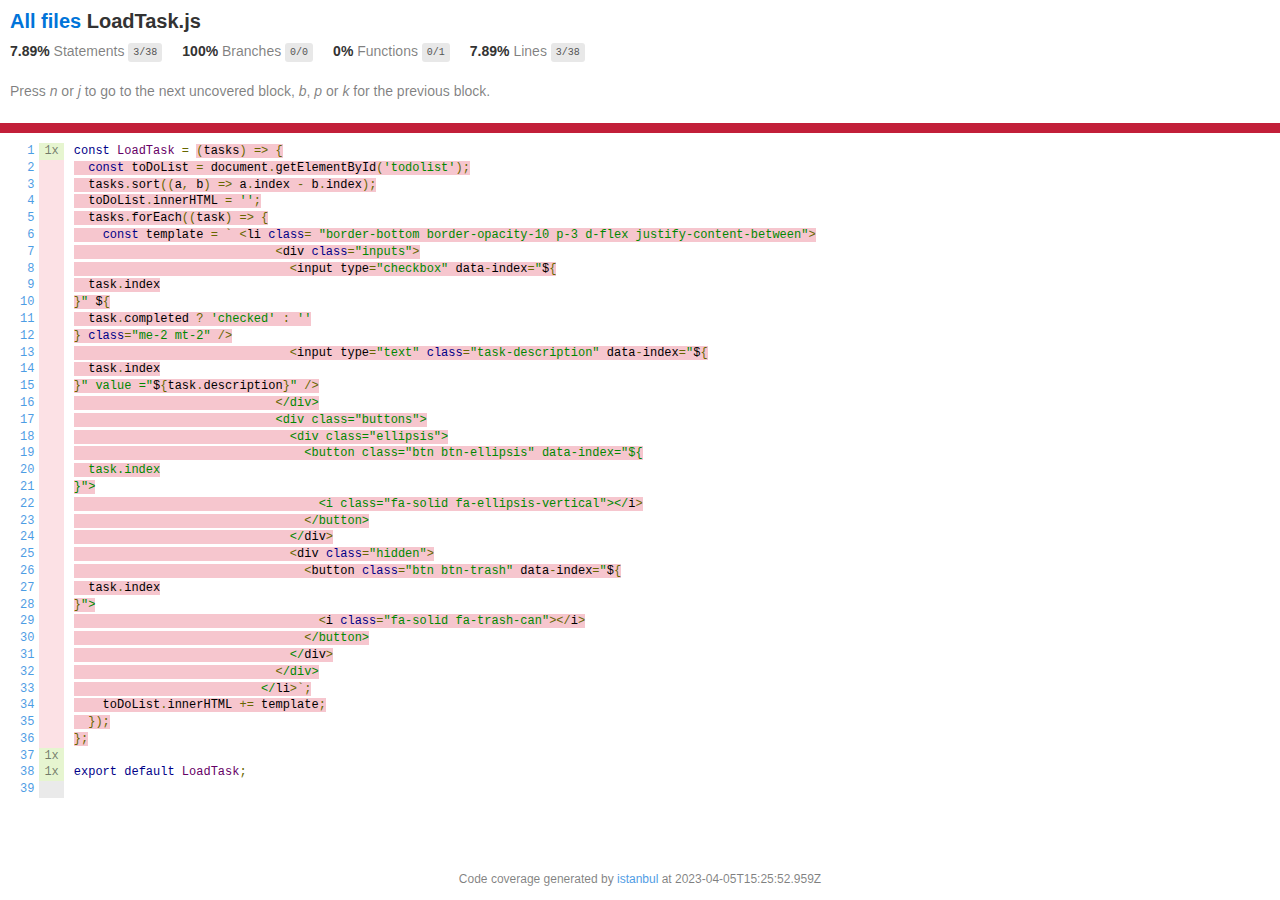
<file: coverage/lcov-report/LoadTask.js.html>
<!doctype html>
<html lang="en">

<head>
    <title>Code coverage report for LoadTask.js</title>
    <meta charset="utf-8" />
    <link rel="stylesheet" href="prettify.css" />
    <link rel="stylesheet" href="base.css" />
    <link rel="shortcut icon" type="image/x-icon" href="favicon.png" />
    <meta name="viewport" content="width=device-width, initial-scale=1" />
    <style type='text/css'>
        .coverage-summary .sorter {
            background-image: url(sort-arrow-sprite.png);
        }
    </style>
</head>
    
<body>
<div class='wrapper'>
    <div class='pad1'>
        <h1><a href="index.html">All files</a> LoadTask.js</h1>
        <div class='clearfix'>
            
            <div class='fl pad1y space-right2'>
                <span class="strong">7.89% </span>
                <span class="quiet">Statements</span>
                <span class='fraction'>3/38</span>
            </div>
        
            
            <div class='fl pad1y space-right2'>
                <span class="strong">100% </span>
                <span class="quiet">Branches</span>
                <span class='fraction'>0/0</span>
            </div>
        
            
            <div class='fl pad1y space-right2'>
                <span class="strong">0% </span>
                <span class="quiet">Functions</span>
                <span class='fraction'>0/1</span>
            </div>
        
            
            <div class='fl pad1y space-right2'>
                <span class="strong">7.89% </span>
                <span class="quiet">Lines</span>
                <span class='fraction'>3/38</span>
            </div>
        
            
        </div>
        <p class="quiet">
            Press <em>n</em> or <em>j</em> to go to the next uncovered block, <em>b</em>, <em>p</em> or <em>k</em> for the previous block.
        </p>
        <template id="filterTemplate">
            <div class="quiet">
                Filter:
                <input oninput="onInput()" type="search" id="fileSearch">
            </div>
        </template>
    </div>
    <div class='status-line low'></div>
    <pre><table class="coverage">
<tr><td class="line-count quiet"><a name='L1'></a><a href='#L1'>1</a>
<a name='L2'></a><a href='#L2'>2</a>
<a name='L3'></a><a href='#L3'>3</a>
<a name='L4'></a><a href='#L4'>4</a>
<a name='L5'></a><a href='#L5'>5</a>
<a name='L6'></a><a href='#L6'>6</a>
<a name='L7'></a><a href='#L7'>7</a>
<a name='L8'></a><a href='#L8'>8</a>
<a name='L9'></a><a href='#L9'>9</a>
<a name='L10'></a><a href='#L10'>10</a>
<a name='L11'></a><a href='#L11'>11</a>
<a name='L12'></a><a href='#L12'>12</a>
<a name='L13'></a><a href='#L13'>13</a>
<a name='L14'></a><a href='#L14'>14</a>
<a name='L15'></a><a href='#L15'>15</a>
<a name='L16'></a><a href='#L16'>16</a>
<a name='L17'></a><a href='#L17'>17</a>
<a name='L18'></a><a href='#L18'>18</a>
<a name='L19'></a><a href='#L19'>19</a>
<a name='L20'></a><a href='#L20'>20</a>
<a name='L21'></a><a href='#L21'>21</a>
<a name='L22'></a><a href='#L22'>22</a>
<a name='L23'></a><a href='#L23'>23</a>
<a name='L24'></a><a href='#L24'>24</a>
<a name='L25'></a><a href='#L25'>25</a>
<a name='L26'></a><a href='#L26'>26</a>
<a name='L27'></a><a href='#L27'>27</a>
<a name='L28'></a><a href='#L28'>28</a>
<a name='L29'></a><a href='#L29'>29</a>
<a name='L30'></a><a href='#L30'>30</a>
<a name='L31'></a><a href='#L31'>31</a>
<a name='L32'></a><a href='#L32'>32</a>
<a name='L33'></a><a href='#L33'>33</a>
<a name='L34'></a><a href='#L34'>34</a>
<a name='L35'></a><a href='#L35'>35</a>
<a name='L36'></a><a href='#L36'>36</a>
<a name='L37'></a><a href='#L37'>37</a>
<a name='L38'></a><a href='#L38'>38</a>
<a name='L39'></a><a href='#L39'>39</a></td><td class="line-coverage quiet"><span class="cline-any cline-yes">1x</span>
<span class="cline-any cline-no">&nbsp;</span>
<span class="cline-any cline-no">&nbsp;</span>
<span class="cline-any cline-no">&nbsp;</span>
<span class="cline-any cline-no">&nbsp;</span>
<span class="cline-any cline-no">&nbsp;</span>
<span class="cline-any cline-no">&nbsp;</span>
<span class="cline-any cline-no">&nbsp;</span>
<span class="cline-any cline-no">&nbsp;</span>
<span class="cline-any cline-no">&nbsp;</span>
<span class="cline-any cline-no">&nbsp;</span>
<span class="cline-any cline-no">&nbsp;</span>
<span class="cline-any cline-no">&nbsp;</span>
<span class="cline-any cline-no">&nbsp;</span>
<span class="cline-any cline-no">&nbsp;</span>
<span class="cline-any cline-no">&nbsp;</span>
<span class="cline-any cline-no">&nbsp;</span>
<span class="cline-any cline-no">&nbsp;</span>
<span class="cline-any cline-no">&nbsp;</span>
<span class="cline-any cline-no">&nbsp;</span>
<span class="cline-any cline-no">&nbsp;</span>
<span class="cline-any cline-no">&nbsp;</span>
<span class="cline-any cline-no">&nbsp;</span>
<span class="cline-any cline-no">&nbsp;</span>
<span class="cline-any cline-no">&nbsp;</span>
<span class="cline-any cline-no">&nbsp;</span>
<span class="cline-any cline-no">&nbsp;</span>
<span class="cline-any cline-no">&nbsp;</span>
<span class="cline-any cline-no">&nbsp;</span>
<span class="cline-any cline-no">&nbsp;</span>
<span class="cline-any cline-no">&nbsp;</span>
<span class="cline-any cline-no">&nbsp;</span>
<span class="cline-any cline-no">&nbsp;</span>
<span class="cline-any cline-no">&nbsp;</span>
<span class="cline-any cline-no">&nbsp;</span>
<span class="cline-any cline-no">&nbsp;</span>
<span class="cline-any cline-yes">1x</span>
<span class="cline-any cline-yes">1x</span>
<span class="cline-any cline-neutral">&nbsp;</span></td><td class="text"><pre class="prettyprint lang-js">const LoadTask = <span class="fstat-no" title="function not covered" >(tasks) =&gt; {</span>
<span class="cstat-no" title="statement not covered" >  const toDoList = document.getElementById('todolist');</span>
<span class="cstat-no" title="statement not covered" >  tasks.sort((a, b) =&gt; a.index - b.index);</span>
<span class="cstat-no" title="statement not covered" >  toDoList.innerHTML = '';</span>
<span class="cstat-no" title="statement not covered" >  tasks.forEach((task) =&gt; {</span>
<span class="cstat-no" title="statement not covered" >    const template = ` &lt;li class= "border-bottom border-opacity-10 p-3 d-flex justify-content-between"&gt;</span>
<span class="cstat-no" title="statement not covered" >                            &lt;div class="inputs"&gt;</span>
<span class="cstat-no" title="statement not covered" >                              &lt;input type="checkbox" data-index="${</span>
<span class="cstat-no" title="statement not covered" >  task.index</span>
<span class="cstat-no" title="statement not covered" >}" ${</span>
<span class="cstat-no" title="statement not covered" >  task.completed ? 'checked' : ''</span>
<span class="cstat-no" title="statement not covered" >} class="me-2 mt-2" /&gt;</span>
<span class="cstat-no" title="statement not covered" >                              &lt;input type="text" class="task-description" data-index="${</span>
<span class="cstat-no" title="statement not covered" >  task.index</span>
<span class="cstat-no" title="statement not covered" >}" value ="${task.description}" /&gt;</span>
<span class="cstat-no" title="statement not covered" >                            &lt;/div&gt;</span>
<span class="cstat-no" title="statement not covered" >                            &lt;div class="buttons"&gt;</span>
<span class="cstat-no" title="statement not covered" >                              &lt;div class="ellipsis"&gt;</span>
<span class="cstat-no" title="statement not covered" >                                &lt;button class="btn btn-ellipsis" data-index="${</span>
<span class="cstat-no" title="statement not covered" >  task.index</span>
<span class="cstat-no" title="statement not covered" >}"&gt;</span>
<span class="cstat-no" title="statement not covered" >                                  &lt;i class="fa-solid fa-ellipsis-vertical"&gt;&lt;/i&gt;</span>
<span class="cstat-no" title="statement not covered" >                                &lt;/button&gt;</span>
<span class="cstat-no" title="statement not covered" >                              &lt;/div&gt;</span>
<span class="cstat-no" title="statement not covered" >                              &lt;div class="hidden"&gt;</span>
<span class="cstat-no" title="statement not covered" >                                &lt;button class="btn btn-trash" data-index="${</span>
<span class="cstat-no" title="statement not covered" >  task.index</span>
<span class="cstat-no" title="statement not covered" >}"&gt;</span>
<span class="cstat-no" title="statement not covered" >                                  &lt;i class="fa-solid fa-trash-can"&gt;&lt;/i&gt;</span>
<span class="cstat-no" title="statement not covered" >                                &lt;/button&gt;</span>
<span class="cstat-no" title="statement not covered" >                              &lt;/div&gt;</span>
<span class="cstat-no" title="statement not covered" >                            &lt;/div&gt;</span>
<span class="cstat-no" title="statement not covered" >                          &lt;/li&gt;`;</span>
<span class="cstat-no" title="statement not covered" >    toDoList.innerHTML += template;</span>
<span class="cstat-no" title="statement not covered" >  });</span>
<span class="cstat-no" title="statement not covered" >};</span>
&nbsp;
export default LoadTask;
&nbsp;</pre></td></tr></table></pre>

                <div class='push'></div><!-- for sticky footer -->
            </div><!-- /wrapper -->
            <div class='footer quiet pad2 space-top1 center small'>
                Code coverage generated by
                <a href="https://istanbul.js.org/" target="_blank" rel="noopener noreferrer">istanbul</a>
                at 2023-04-05T15:25:52.959Z
            </div>
        <script src="prettify.js"></script>
        <script>
            window.onload = function () {
                prettyPrint();
            };
        </script>
        <script src="sorter.js"></script>
        <script src="block-navigation.js"></script>
    </body>
</html>
</file>
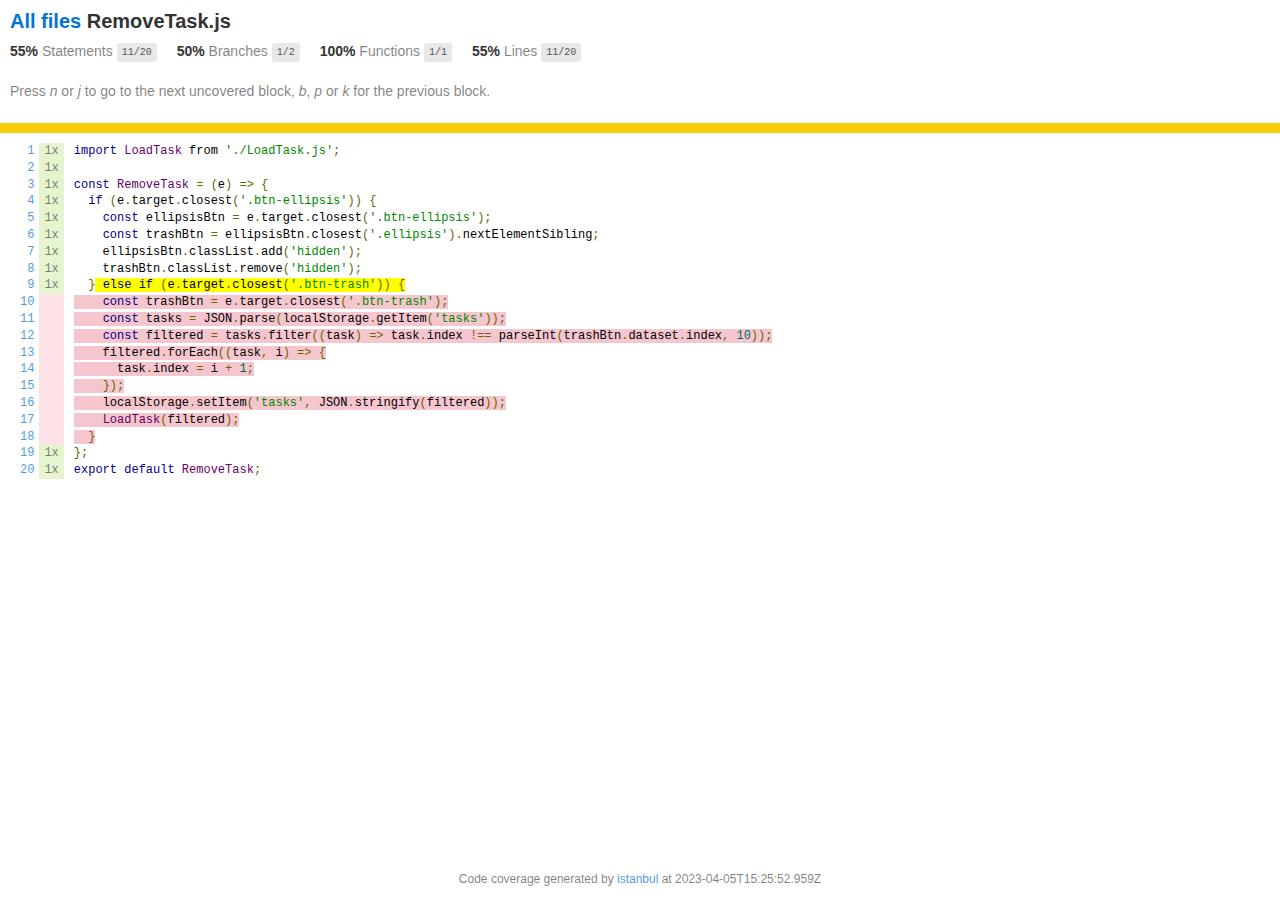
<file: coverage/lcov-report/RemoveTask.js.html>
<!doctype html>
<html lang="en">

<head>
    <title>Code coverage report for RemoveTask.js</title>
    <meta charset="utf-8" />
    <link rel="stylesheet" href="prettify.css" />
    <link rel="stylesheet" href="base.css" />
    <link rel="shortcut icon" type="image/x-icon" href="favicon.png" />
    <meta name="viewport" content="width=device-width, initial-scale=1" />
    <style type='text/css'>
        .coverage-summary .sorter {
            background-image: url(sort-arrow-sprite.png);
        }
    </style>
</head>
    
<body>
<div class='wrapper'>
    <div class='pad1'>
        <h1><a href="index.html">All files</a> RemoveTask.js</h1>
        <div class='clearfix'>
            
            <div class='fl pad1y space-right2'>
                <span class="strong">55% </span>
                <span class="quiet">Statements</span>
                <span class='fraction'>11/20</span>
            </div>
        
            
            <div class='fl pad1y space-right2'>
                <span class="strong">50% </span>
                <span class="quiet">Branches</span>
                <span class='fraction'>1/2</span>
            </div>
        
            
            <div class='fl pad1y space-right2'>
                <span class="strong">100% </span>
                <span class="quiet">Functions</span>
                <span class='fraction'>1/1</span>
            </div>
        
            
            <div class='fl pad1y space-right2'>
                <span class="strong">55% </span>
                <span class="quiet">Lines</span>
                <span class='fraction'>11/20</span>
            </div>
        
            
        </div>
        <p class="quiet">
            Press <em>n</em> or <em>j</em> to go to the next uncovered block, <em>b</em>, <em>p</em> or <em>k</em> for the previous block.
        </p>
        <template id="filterTemplate">
            <div class="quiet">
                Filter:
                <input oninput="onInput()" type="search" id="fileSearch">
            </div>
        </template>
    </div>
    <div class='status-line medium'></div>
    <pre><table class="coverage">
<tr><td class="line-count quiet"><a name='L1'></a><a href='#L1'>1</a>
<a name='L2'></a><a href='#L2'>2</a>
<a name='L3'></a><a href='#L3'>3</a>
<a name='L4'></a><a href='#L4'>4</a>
<a name='L5'></a><a href='#L5'>5</a>
<a name='L6'></a><a href='#L6'>6</a>
<a name='L7'></a><a href='#L7'>7</a>
<a name='L8'></a><a href='#L8'>8</a>
<a name='L9'></a><a href='#L9'>9</a>
<a name='L10'></a><a href='#L10'>10</a>
<a name='L11'></a><a href='#L11'>11</a>
<a name='L12'></a><a href='#L12'>12</a>
<a name='L13'></a><a href='#L13'>13</a>
<a name='L14'></a><a href='#L14'>14</a>
<a name='L15'></a><a href='#L15'>15</a>
<a name='L16'></a><a href='#L16'>16</a>
<a name='L17'></a><a href='#L17'>17</a>
<a name='L18'></a><a href='#L18'>18</a>
<a name='L19'></a><a href='#L19'>19</a>
<a name='L20'></a><a href='#L20'>20</a></td><td class="line-coverage quiet"><span class="cline-any cline-yes">1x</span>
<span class="cline-any cline-yes">1x</span>
<span class="cline-any cline-yes">1x</span>
<span class="cline-any cline-yes">1x</span>
<span class="cline-any cline-yes">1x</span>
<span class="cline-any cline-yes">1x</span>
<span class="cline-any cline-yes">1x</span>
<span class="cline-any cline-yes">1x</span>
<span class="cline-any cline-yes">1x</span>
<span class="cline-any cline-no">&nbsp;</span>
<span class="cline-any cline-no">&nbsp;</span>
<span class="cline-any cline-no">&nbsp;</span>
<span class="cline-any cline-no">&nbsp;</span>
<span class="cline-any cline-no">&nbsp;</span>
<span class="cline-any cline-no">&nbsp;</span>
<span class="cline-any cline-no">&nbsp;</span>
<span class="cline-any cline-no">&nbsp;</span>
<span class="cline-any cline-no">&nbsp;</span>
<span class="cline-any cline-yes">1x</span>
<span class="cline-any cline-yes">1x</span></td><td class="text"><pre class="prettyprint lang-js">import LoadTask from './LoadTask.js';
&nbsp;
const RemoveTask = (e) =&gt; {
  if (e.target.closest('.btn-ellipsis')) {
    const ellipsisBtn = e.target.closest('.btn-ellipsis');
    const trashBtn = ellipsisBtn.closest('.ellipsis').nextElementSibling;
    ellipsisBtn.classList.add('hidden');
    trashBtn.classList.remove('hidden');
  }<span class="branch-0 cbranch-no" title="branch not covered" > else if (e.target.closest('.btn-trash')) {</span>
<span class="cstat-no" title="statement not covered" >    const trashBtn = e.target.closest('.btn-trash');</span>
<span class="cstat-no" title="statement not covered" >    const tasks = JSON.parse(localStorage.getItem('tasks'));</span>
<span class="cstat-no" title="statement not covered" >    const filtered = tasks.filter((task) =&gt; task.index !== parseInt(trashBtn.dataset.index, 10));</span>
<span class="cstat-no" title="statement not covered" >    filtered.forEach((task, i) =&gt; {</span>
<span class="cstat-no" title="statement not covered" >      task.index = i + 1;</span>
<span class="cstat-no" title="statement not covered" >    });</span>
<span class="cstat-no" title="statement not covered" >    localStorage.setItem('tasks', JSON.stringify(filtered));</span>
<span class="cstat-no" title="statement not covered" >    LoadTask(filtered);</span>
<span class="cstat-no" title="statement not covered" >  }</span>
};
export default RemoveTask;</pre></td></tr></table></pre>

                <div class='push'></div><!-- for sticky footer -->
            </div><!-- /wrapper -->
            <div class='footer quiet pad2 space-top1 center small'>
                Code coverage generated by
                <a href="https://istanbul.js.org/" target="_blank" rel="noopener noreferrer">istanbul</a>
                at 2023-04-05T15:25:52.959Z
            </div>
        <script src="prettify.js"></script>
        <script>
            window.onload = function () {
                prettyPrint();
            };
        </script>
        <script src="sorter.js"></script>
        <script src="block-navigation.js"></script>
    </body>
</html>
</file>
<file: coverage/lcov-report/prettify.css>
.pln{color:#000}@media screen{.str{color:#080}.kwd{color:#008}.com{color:#800}.typ{color:#606}.lit{color:#066}.pun,.opn,.clo{color:#660}.tag{color:#008}.atn{color:#606}.atv{color:#080}.dec,.var{color:#606}.fun{color:red}}@media print,projection{.str{color:#060}.kwd{color:#006;font-weight:bold}.com{color:#600;font-style:italic}.typ{color:#404;font-weight:bold}.lit{color:#044}.pun,.opn,.clo{color:#440}.tag{color:#006;font-weight:bold}.atn{color:#404}.atv{color:#060}}pre.prettyprint{padding:2px;border:1px solid #888}ol.linenums{margin-top:0;margin-bottom:0}li.L0,li.L1,li.L2,li.L3,li.L5,li.L6,li.L7,li.L8{list-style-type:none}li.L1,li.L3,li.L5,li.L7,li.L9{background:#eee}
</file>
<file: coverage/lcov-report/base.css>
body, html {
  margin:0; padding: 0;
  height: 100%;
}
body {
    font-family: Helvetica Neue, Helvetica, Arial;
    font-size: 14px;
    color:#333;
}
.small { font-size: 12px; }
*, *:after, *:before {
  -webkit-box-sizing:border-box;
     -moz-box-sizing:border-box;
          box-sizing:border-box;
  }
h1 { font-size: 20px; margin: 0;}
h2 { font-size: 14px; }
pre {
    font: 12px/1.4 Consolas, "Liberation Mono", Menlo, Courier, monospace;
    margin: 0;
    padding: 0;
    -moz-tab-size: 2;
    -o-tab-size:  2;
    tab-size: 2;
}
a { color:#0074D9; text-decoration:none; }
a:hover { text-decoration:underline; }
.strong { font-weight: bold; }
.space-top1 { padding: 10px 0 0 0; }
.pad2y { padding: 20px 0; }
.pad1y { padding: 10px 0; }
.pad2x { padding: 0 20px; }
.pad2 { padding: 20px; }
.pad1 { padding: 10px; }
.space-left2 { padding-left:55px; }
.space-right2 { padding-right:20px; }
.center { text-align:center; }
.clearfix { display:block; }
.clearfix:after {
  content:'';
  display:block;
  height:0;
  clear:both;
  visibility:hidden;
  }
.fl { float: left; }
@media only screen and (max-width:640px) {
  .col3 { width:100%; max-width:100%; }
  .hide-mobile { display:none!important; }
}

.quiet {
  color: #7f7f7f;
  color: rgba(0,0,0,0.5);
}
.quiet a { opacity: 0.7; }

.fraction {
  font-family: Consolas, 'Liberation Mono', Menlo, Courier, monospace;
  font-size: 10px;
  color: #555;
  background: #E8E8E8;
  padding: 4px 5px;
  border-radius: 3px;
  vertical-align: middle;
}

div.path a:link, div.path a:visited { color: #333; }
table.coverage {
  border-collapse: collapse;
  margin: 10px 0 0 0;
  padding: 0;
}

table.coverage td {
  margin: 0;
  padding: 0;
  vertical-align: top;
}
table.coverage td.line-count {
    text-align: right;
    padding: 0 5px 0 20px;
}
table.coverage td.line-coverage {
    text-align: right;
    padding-right: 10px;
    min-width:20px;
}

table.coverage td span.cline-any {
    display: inline-block;
    padding: 0 5px;
    width: 100%;
}
.missing-if-branch {
    display: inline-block;
    margin-right: 5px;
    border-radius: 3px;
    position: relative;
    padding: 0 4px;
    background: #333;
    color: yellow;
}

.skip-if-branch {
    display: none;
    margin-right: 10px;
    position: relative;
    padding: 0 4px;
    background: #ccc;
    color: white;
}
.missing-if-branch .typ, .skip-if-branch .typ {
    color: inherit !important;
}
.coverage-summary {
  border-collapse: collapse;
  width: 100%;
}
.coverage-summary tr { border-bottom: 1px solid #bbb; }
.keyline-all { border: 1px solid #ddd; }
.coverage-summary td, .coverage-summary th { padding: 10px; }
.coverage-summary tbody { border: 1px solid #bbb; }
.coverage-summary td { border-right: 1px solid #bbb; }
.coverage-summary td:last-child { border-right: none; }
.coverage-summary th {
  text-align: left;
  font-weight: normal;
  white-space: nowrap;
}
.coverage-summary th.file { border-right: none !important; }
.coverage-summary th.pct { }
.coverage-summary th.pic,
.coverage-summary th.abs,
.coverage-summary td.pct,
.coverage-summary td.abs { text-align: right; }
.coverage-summary td.file { white-space: nowrap;  }
.coverage-summary td.pic { min-width: 120px !important;  }
.coverage-summary tfoot td { }

.coverage-summary .sorter {
    height: 10px;
    width: 7px;
    display: inline-block;
    margin-left: 0.5em;
    background: url(sort-arrow-sprite.png) no-repeat scroll 0 0 transparent;
}
.coverage-summary .sorted .sorter {
    background-position: 0 -20px;
}
.coverage-summary .sorted-desc .sorter {
    background-position: 0 -10px;
}
.status-line {  height: 10px; }
/* yellow */
.cbranch-no { background: yellow !important; color: #111; }
/* dark red */
.red.solid, .status-line.low, .low .cover-fill { background:#C21F39 }
.low .chart { border:1px solid #C21F39 }
.highlighted,
.highlighted .cstat-no, .highlighted .fstat-no, .highlighted .cbranch-no{
  background: #C21F39 !important;
}
/* medium red */
.cstat-no, .fstat-no, .cbranch-no, .cbranch-no { background:#F6C6CE }
/* light red */
.low, .cline-no { background:#FCE1E5 }
/* light green */
.high, .cline-yes { background:rgb(230,245,208) }
/* medium green */
.cstat-yes { background:rgb(161,215,106) }
/* dark green */
.status-line.high, .high .cover-fill { background:rgb(77,146,33) }
.high .chart { border:1px solid rgb(77,146,33) }
/* dark yellow (gold) */
.status-line.medium, .medium .cover-fill { background: #f9cd0b; }
.medium .chart { border:1px solid #f9cd0b; }
/* light yellow */
.medium { background: #fff4c2; }

.cstat-skip { background: #ddd; color: #111; }
.fstat-skip { background: #ddd; color: #111 !important; }
.cbranch-skip { background: #ddd !important; color: #111; }

span.cline-neutral { background: #eaeaea; }

.coverage-summary td.empty {
    opacity: .5;
    padding-top: 4px;
    padding-bottom: 4px;
    line-height: 1;
    color: #888;
}

.cover-fill, .cover-empty {
  display:inline-block;
  height: 12px;
}
.chart {
  line-height: 0;
}
.cover-empty {
    background: white;
}
.cover-full {
    border-right: none !important;
}
pre.prettyprint {
    border: none !important;
    padding: 0 !important;
    margin: 0 !important;
}
.com { color: #999 !important; }
.ignore-none { color: #999; font-weight: normal; }

.wrapper {
  min-height: 100%;
  height: auto !important;
  height: 100%;
  margin: 0 auto -48px;
}
.footer, .push {
  height: 48px;
}
</file>
